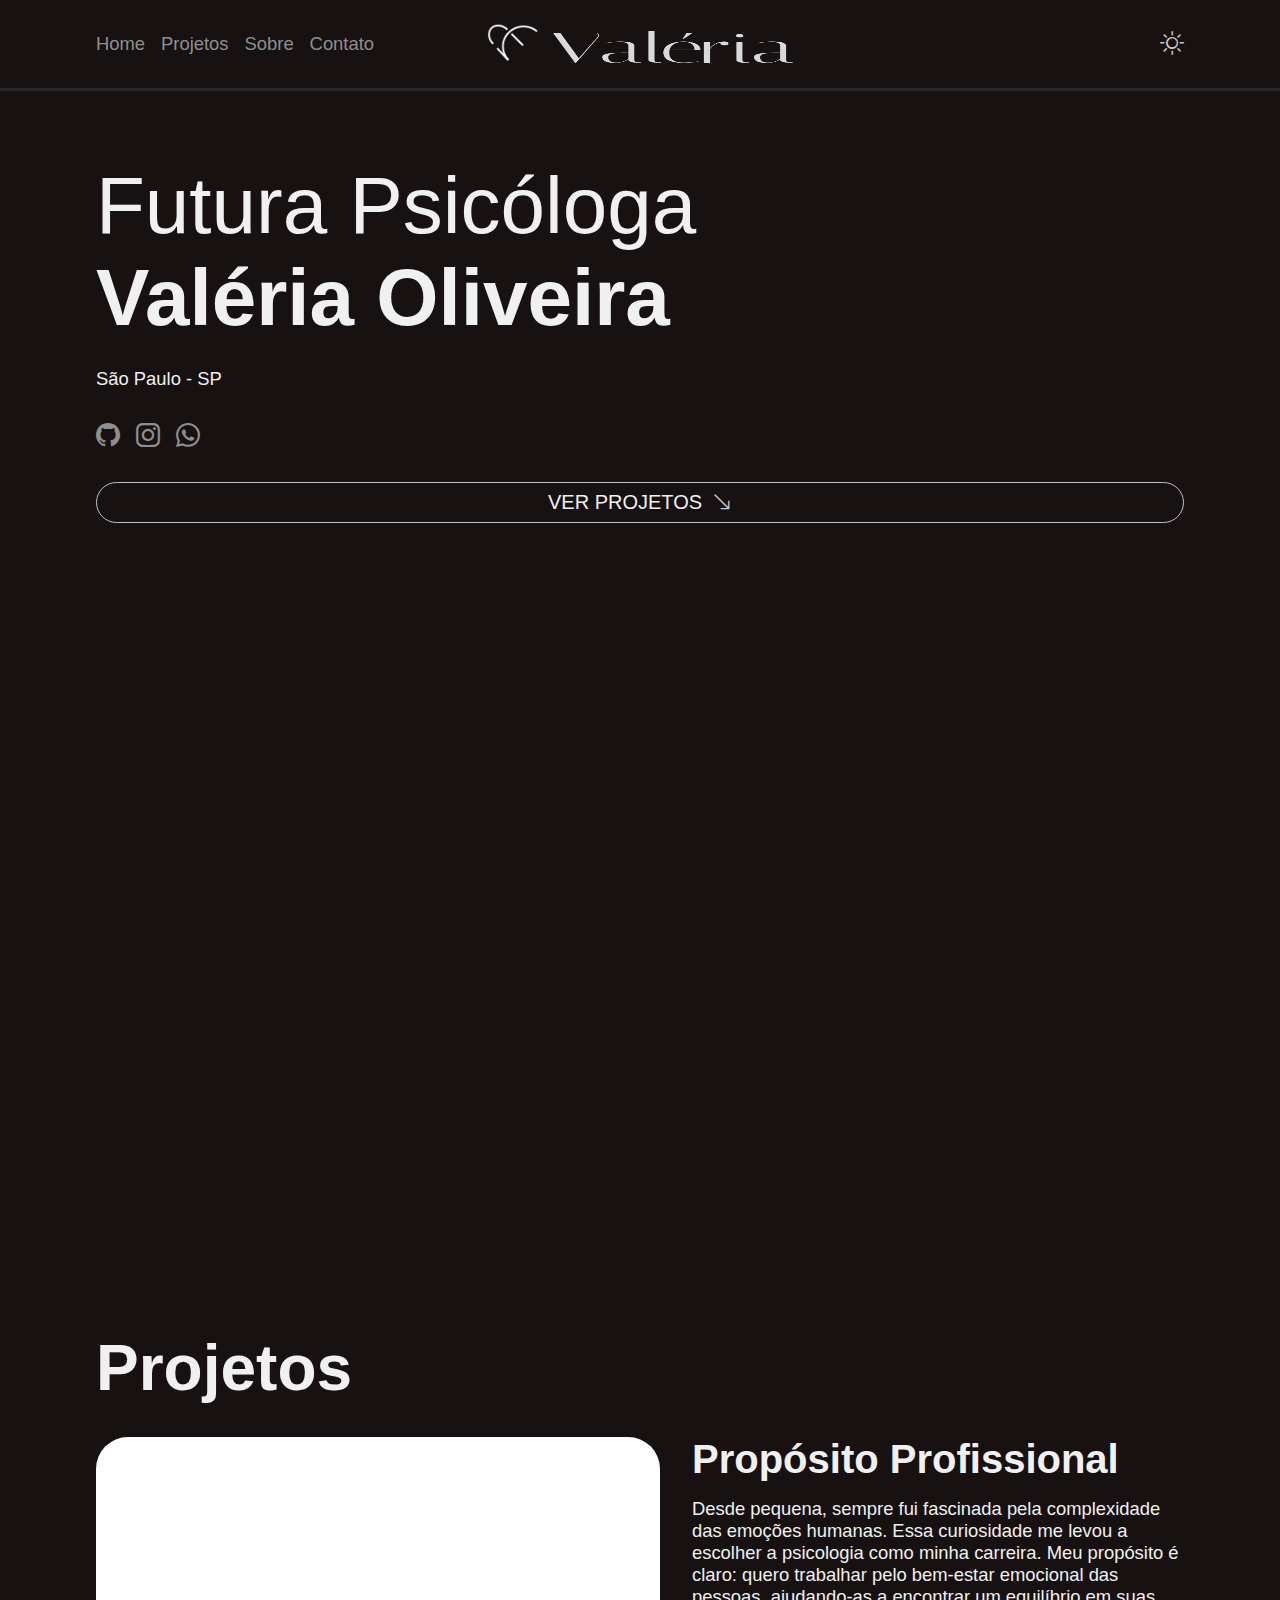
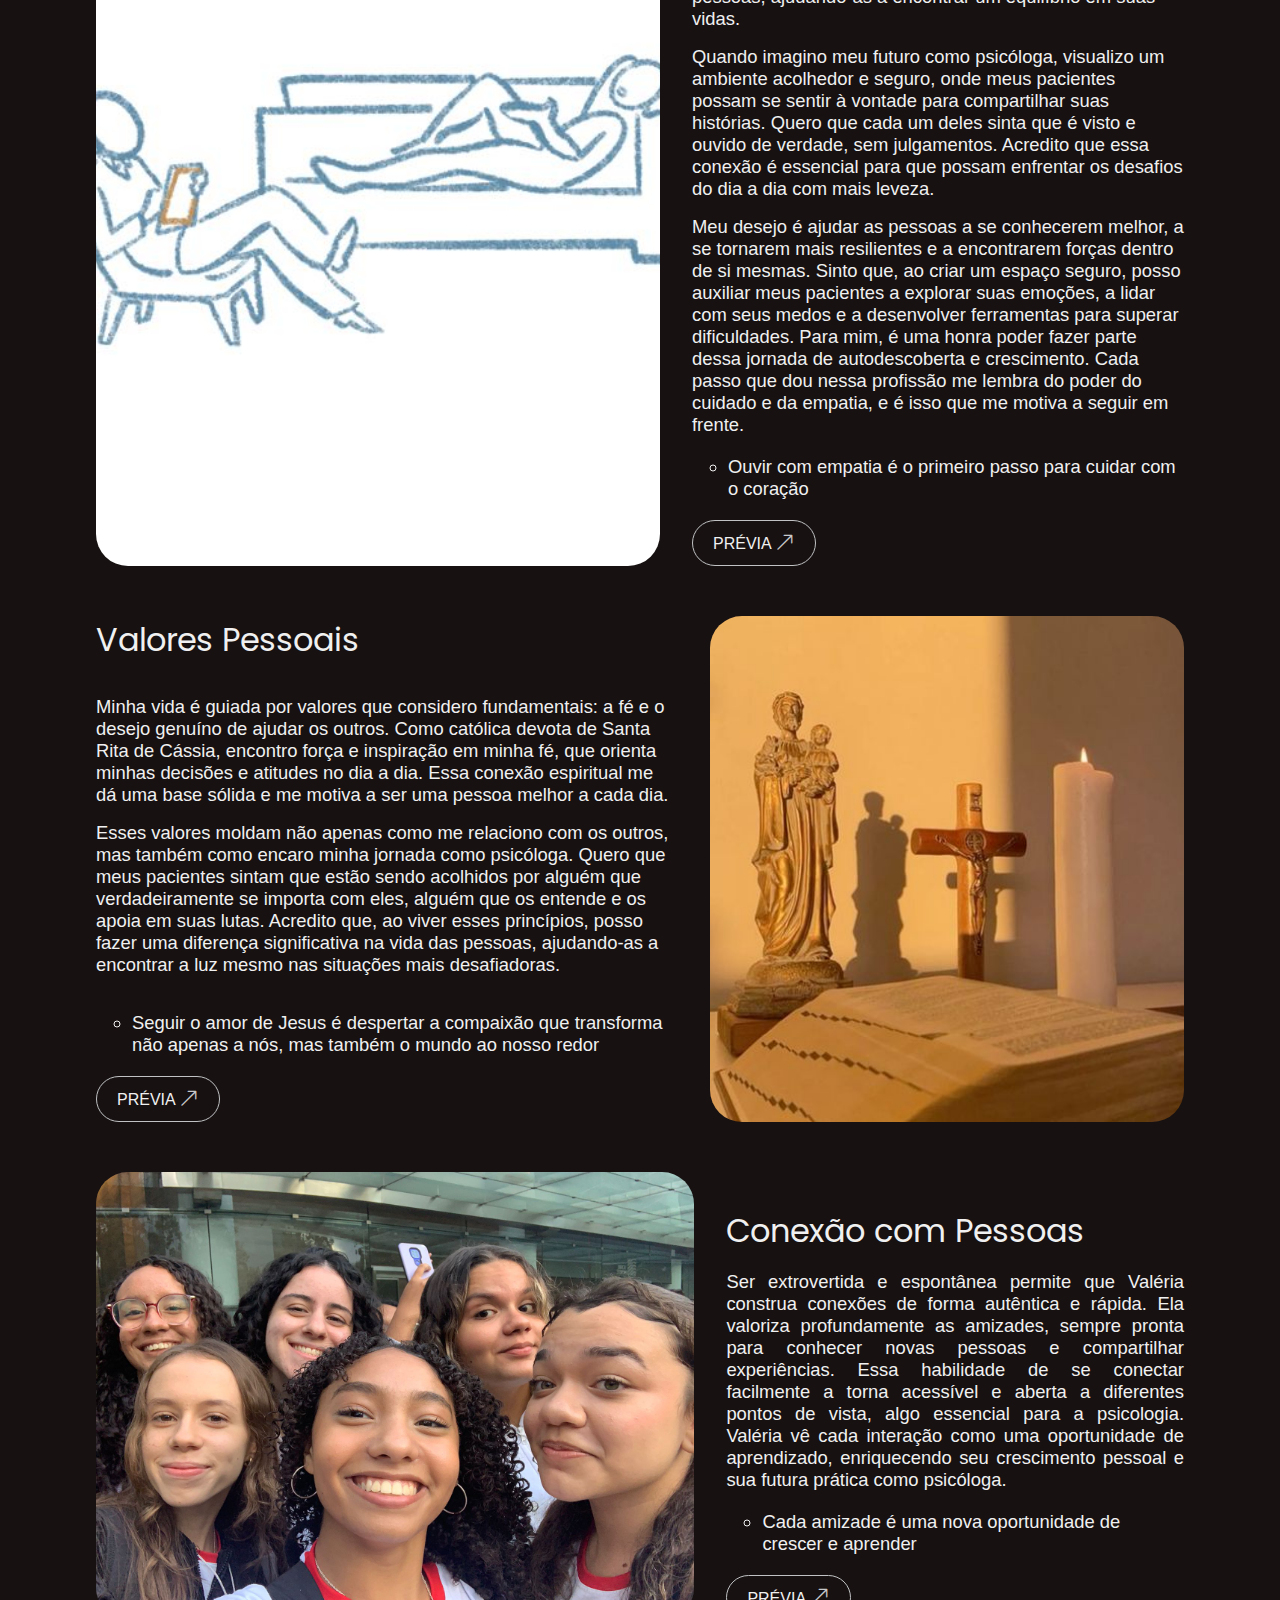
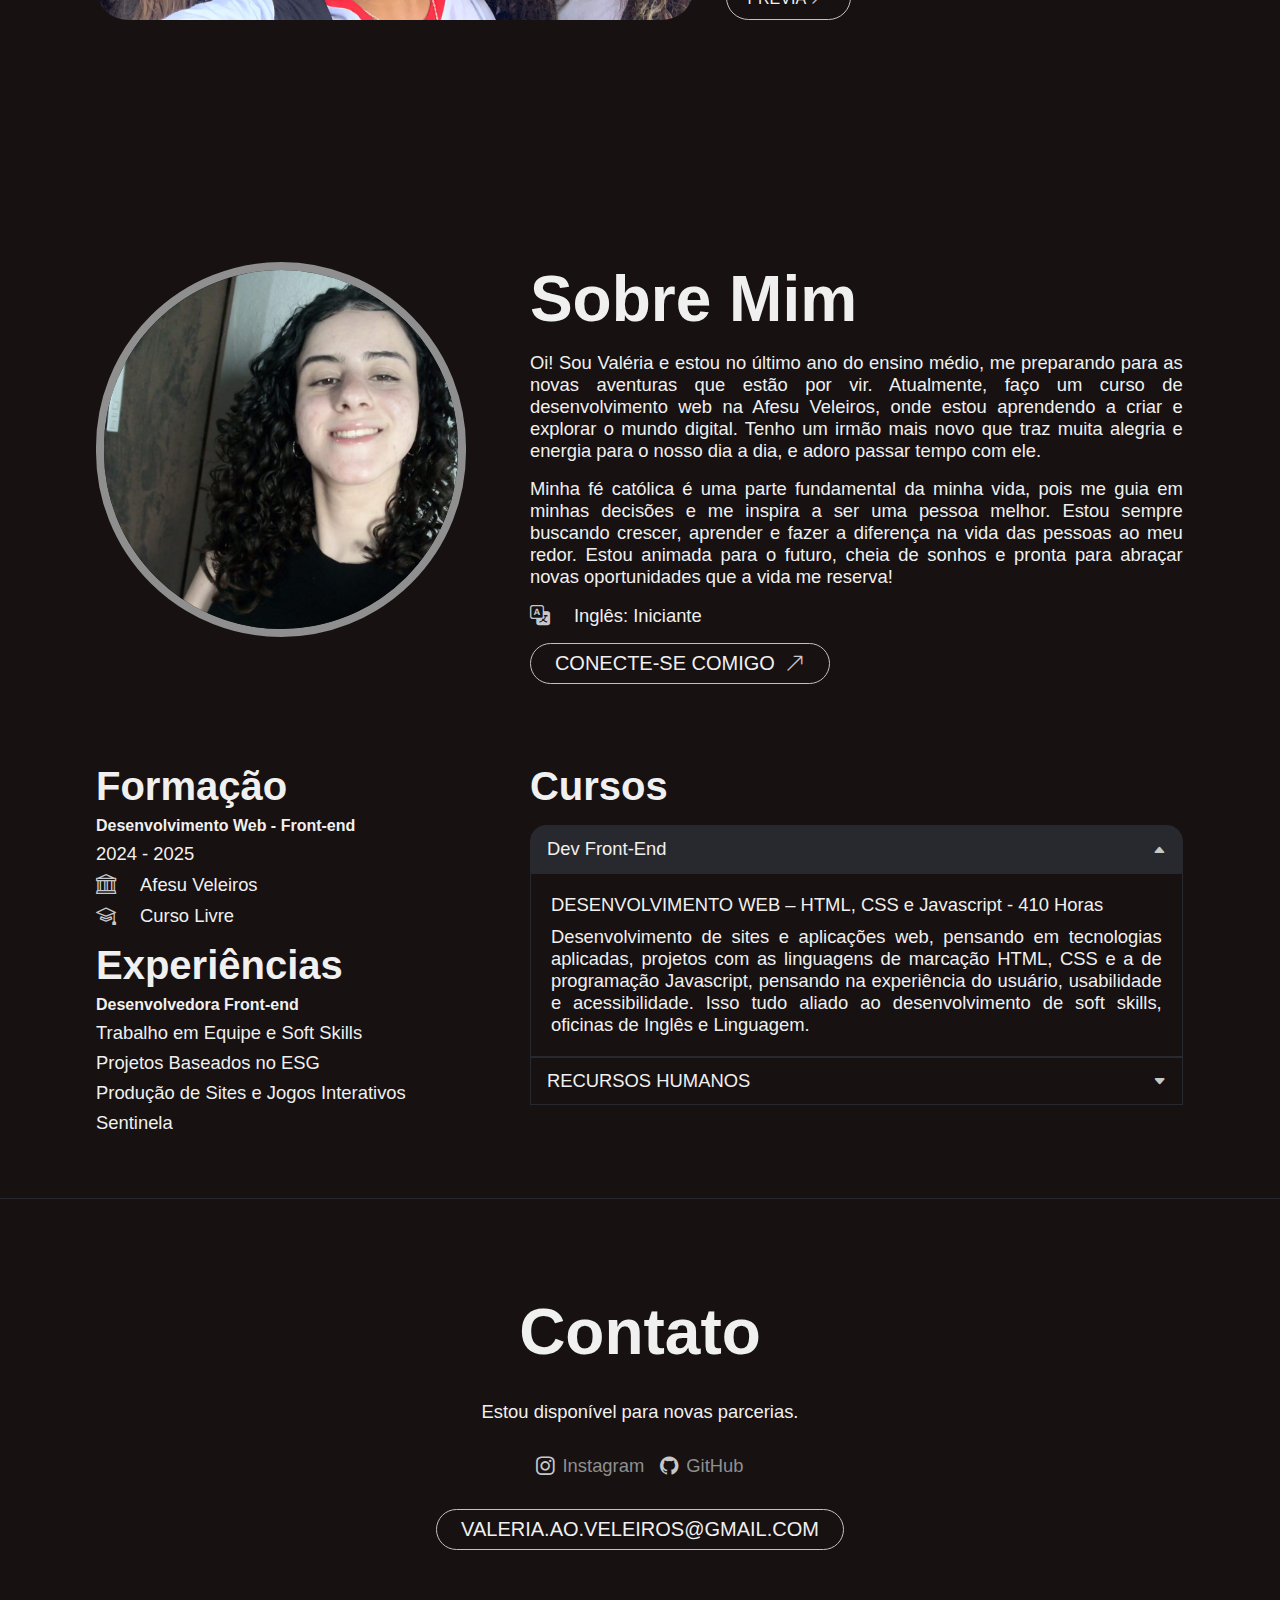
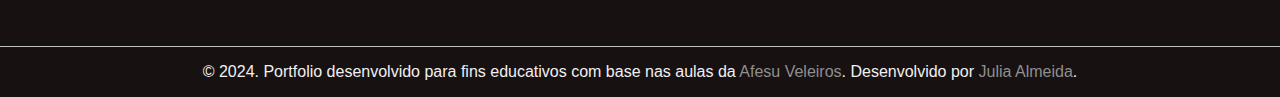
<file: index.html>
<!DOCTYPE html>
<html lang="pt-br" data-theme="dark">
<head>
    <meta charset="UTF-8">
    <meta name="viewport" content="width=device-width, initial-scale=1.0">
    <link rel="stylesheet" href="./css/style.css">
    <link rel="stylesheet" href="https://cdn.jsdelivr.net/npm/bootstrap-icons@1.11.3/font/bootstrap-icons.min.css">

    <title>Perfil da Valéria</title> <!-- title=titulo -->
    <link rel="shortcut icon" href="img/favicon.ico" type="image/x-icon">
</head>
<body>
    <header class="header">
        <nav class="header-nav">
            <ul class="menu menu-principal">
                <li class="menu-item">  
                   <a href="#home" class="menu-link active"> Home </a>  
                </li>
                <li class="menu-item"> 
                   <a href="#projetos" class="menu-link"> Projetos </a> 
                </li>
                <li class="menu-item">
                    <a href="#sobre" class="menu-link"> Sobre </a>
                </li>
                <li class="menu-item">
                    <a href="#contato" class="menu-link"> Contato </a>
                </li>
            </ul>
        </nav>

        <div class="header-logo">
            <a href="#home"> 
                <img src="img/logo.png" alt="" class="logo">
                <img src="img/logo2.png" alt="" class="logo2">
            </a>
        </div>  <!-- Fim Logo -->

        <div class="header-toggle">
            <i id="toggleTheme" class="bi bi-sun"> </i>
        </div>

    </header>  <!-- FIM header -->

    <!-- menu mobile -->
    <nav class="nav-mobile">
        <ul class="menu menu-mobile">

            <li class="menu-item"> 
                <a href="#home" class="menu-link active">  
                    <i class="menu-icon bi bi-house-door"> </i>
                    <span class="menu-text"> home </span>
                </a>  
            </li> <!-- Li menu home -->

            <li class="menu-item"> 
                <a href="#projetos" class="menu-link">
                    <i class="menu-icon bi bi-card-image"> </i>
                    <span class="menu-text"> Projetos </span>
                </a>  
            </li> <!-- Li menu projetos -->

            <li class="menu-item"> 
                <a href="#sobre" class="menu-link"> 
                    <i class="menu-icon bi bi-person"></i>
                    <span class="menu-text"> Sobre </span>
                </a>  
            </li> <!-- Li menu Sobre -->

            <li class="menu-item"> 
                <a href="#contato" class="menu-link"> 
                <i class="menu-icon bi bi-whatsapp"></i>
                    <span class="menu-text"> Contato </span>
                </a>  
            </li> <!-- Li menu Sobre -->
            
        </ul>
    </nav>   <!-- Fim menu mobile -->

    <main id="home">
        <div class="main-content">

            <h1><b>Futura Psicóloga</b> <br>Valéria Oliveira</h1>
            <p>São Paulo - SP</p>

        </div><!-- fim main-content -->

        <!-- Redes Sociais -->
        <ul class="menu menu-social"> 
            <li> 
                <a href="https://github.com/valeriaaparecid" class="menu-link">
                    <i class="menu-icon bi bi-github"> </i>
                </a>
            </li>

            <li> 
                <a href="https://www.instagram.com/valeria._oliver/?igsh=aGkxMWdlODhrNHdq" class="menu-link" target="_blank">
                    <i class="menu-icon bi bi-instagram"> </i>
                </a>
            </li>

            <li>
                <a href="https://wa.me/+5511958451116" class="menu-link" target="_blank">
                    <i class="menu-icon bi bi-whatsapp"> </i>
                </a>
            </li>
        </ul> <!-- FIM Redes Sociais -->

        <!-- Botao projetos -->
            <a href="#projetos">
                <button class="btn btn-primary">
                    <span> Ver Projetos </span>
                    <i class="bi bi-arrow-down-right"> </i>   
                </button>
            </a>

    </div> <!-- Fim main-content -->


    <div class="video">
        <iframe src="https://www.youtube.com/embed/4OCFGLn-jbo" title="meu PRIMEIRO DIA de aula na faculdade de PSICOLOGIA! 🧠🫀✨ nova rotina, universidade e perrengues" frameborder="0" allow="accelerometer; autoplay; clipboard-write; encrypted-media; gyroscope; picture-in-picture; web-share" referrerpolicy="strict-origin-when-cross-origin" allowfullscreen></iframe>
    </div>
    </main>

    <section id="projetos" class="projetos">
        <h2>Projetos</h2>

        <div class="projeto-container">

            <div class="projeto-card"><!-- adiocionar a imagem do card-->
                <img src="img/psicc.jpg" class="card-cover" alt="">

                
                <div class="card-body">

                    
                    <h3> Propósito Profissional </h3>
                    <p>
                        Desde pequena, sempre fui fascinada pela complexidade das emoções humanas. Essa curiosidade me levou a escolher a psicologia como minha carreira. Meu propósito é claro: quero trabalhar pelo bem-estar emocional das pessoas, ajudando-as a encontrar um equilíbrio em suas vidas.</p>

                        <p>Quando imagino meu futuro como psicóloga, visualizo um ambiente acolhedor e seguro, onde meus pacientes possam se sentir à vontade para compartilhar suas histórias. Quero que cada um deles sinta que é visto e ouvido de verdade, sem julgamentos. Acredito que essa conexão é essencial para que possam enfrentar os desafios do dia a dia com mais leveza.</p>

                        <p>Meu desejo é ajudar as pessoas a se conhecerem melhor, a se tornarem mais resilientes e a encontrarem forças dentro de si mesmas. Sinto que, ao criar um espaço seguro, posso auxiliar meus pacientes a explorar suas emoções, a lidar com seus medos e a desenvolver ferramentas para superar dificuldades. Para mim, é uma honra poder fazer parte dessa jornada de autodescoberta e crescimento. Cada passo que dou nessa profissão me lembra do poder do cuidado e da empatia, e é isso que me motiva a seguir em frente.
                    </p>

                    <ul class="card-lista">
                        <li class="card-item"> Ouvir com empatia é o primeiro passo para cuidar com o coração </li>

                        
                    </ul>


                    <div class="card-button">
                        <button class="btn btn-primary">
                            <a href="" target="_blank">
                                <span> Prévia </span>
                                <i class="bi bi-arrow-up-right"> </i>
                            </a>
                        </button>
                    </div>

                </div> <!-- fim Body -->
            </div> <!-- fim proj card 1 -->
        

            <!-- proj card 2 -->
            <div class="projeto-card card-reverse">
                <img src="img/igreja.jpg" class="card-cover" alt="">

                <div class="card-body">

                    <h3 class="card-title"> Valores Pessoais </h3>
                    <p class="card-description">
                        <p>Minha vida é guiada por valores que considero fundamentais: a fé e o desejo genuíno de ajudar os outros. Como católica devota de Santa Rita de Cássia, encontro força e inspiração em minha fé, que orienta minhas decisões e atitudes no dia a dia. Essa conexão espiritual me dá uma base sólida e me motiva a ser uma pessoa melhor a cada dia.</p>

                        <p>Esses valores moldam não apenas como me relaciono com os outros, mas também como encaro minha jornada como psicóloga. Quero que meus pacientes sintam que estão sendo acolhidos por alguém que verdadeiramente se importa com eles, alguém que os entende e os apoia em suas lutas. Acredito que, ao viver esses princípios, posso fazer uma diferença significativa na vida das pessoas, ajudando-as a encontrar a luz mesmo nas situações mais desafiadoras.</p>

                    </p>

                    <ul class="card-lista">
                        <li class="card-item"> Seguir o amor de Jesus é despertar a compaixão que transforma não apenas a nós, mas também o mundo ao nosso redor </li>
                    </ul>

                    <div class="card-button">
                        <button class="btn btn-primary">
                            <a href="https://youtu.be/Mtc1OnGR9DI" target="_blank">
                                <span> Prévia </span>
                                <i class="bi bi-arrow-up-right"> </i>
                            </a>
                        </button>
                    </div>

                </div> <!-- fim Body -->

            </div> <!-- Fim proj card 2 -->

            <!-- proj card 3 -->
            <div class="projeto-card">
                <img src="img/people.jpg" class="card-cover" alt="">

                <div class="card-body">

                    <h3 class="card-title"> Conexão com Pessoas </h3>
                    <p class="card-description">
                        Ser extrovertida e espontânea permite que Valéria construa conexões de forma autêntica e rápida. Ela valoriza profundamente as amizades, sempre pronta para conhecer novas pessoas e compartilhar experiências. Essa habilidade de se conectar facilmente a torna acessível e aberta a diferentes pontos de vista, algo essencial para a psicologia. Valéria vê cada interação como uma oportunidade de aprendizado, enriquecendo seu crescimento pessoal e sua futura prática como psicóloga.
                    </p>

                    <ul class="card-lista">
                        <li class="card-item"> Cada amizade é uma nova oportunidade de crescer e aprender </li> 
                    </ul>

                    <div class="card-button">
                        <button class="btn btn-primary">
                            <a href="https://youtu.be/Mtc1OnGR9DI" target="_blank">
                                <span> Prévia </span>
                                <i class="bi bi-arrow-up-right"> </i>
                            </a>
                        </button>
                    </div>

                </div> <!-- fim Body -->

            </div> <!-- Fim proj card 3 -->
           

        </div> <!-- fim proj container -->
    </section> <!-- fim seção projetos -->

    <section id="sobre" class="sobre">

        <div class="sobre-content1">

            <img src="img/picperfil.jfif" alt="" class="sobre-perfil">

            <!-- descrição -->
            <div class="sobre-descricao"> 

                <h2> Sobre Mim </h2>

                <p> Oi! Sou Valéria e estou no último ano do ensino médio, me preparando para as novas aventuras que estão por vir. Atualmente, faço um curso de desenvolvimento web na Afesu Veleiros, onde estou aprendendo a criar e explorar o mundo digital. Tenho um irmão mais novo que traz muita alegria e energia para o nosso dia a dia, e adoro passar tempo com ele.</p>

                <p> Minha fé católica é uma parte fundamental da minha vida, pois me guia em minhas decisões e me inspira a ser uma pessoa melhor. Estou sempre buscando crescer, aprender e fazer a diferença na vida das pessoas ao meu redor. Estou animada para o futuro, cheia de sonhos e pronta para abraçar novas oportunidades que a vida me reserva!</p>


                
                

                <div class="sobre-icones">
                    <i class="bi bi-translate"> </i>
                    <span> Inglês: Iniciante </span>
                </div>

                <div class="descricao-button">
                    <a href="https://www.youtube.com/@aspaszin" target="_blank">
                     
                      <button class="btn btn-primary">
                        <span> Conecte-se Comigo</span>
                        <i class="bi bi-arrow-up-right"> </i>
                      </button>
                    </a>
                </div> 
            </div> <!-- Fim descrição -->
        </div> <!-- fim content - 1 -->

        <div class="sobre-content2">

            <div class="col1">

                <div class="row1">
                    
                    <h3> Formação </h3>

                    <h4> Desenvolvimento Web - Front-end </h4>
                    <span> 2024 - 2025 </span>

                    <div class="sobre-icones">
                        <i class="bi bi-bank"> </i>
                        <span>Afesu Veleiros</span>
                    </div>

                    <div class="sobre-icones">
                        <i class="bi bi-mortarboard"> </i>
                        <span> Curso Livre </span>
                    </div>


                </div> <!-- fim row 1 -->

                <div class="row2">

                    <h3> Experiências </h3>

                    <!-- h4 = cargo -->
                    <h4> Desenvolvedora Front-end </h4>
                    <span> Trabalho em Equipe e Soft Skills </span>
                    <span> Projetos Baseados no ESG </span>
                    <span> Produção de Sites e Jogos Interativos </span>

                    <ul class="sobre-lista">
                        <li class="sobre-item"> Sentinela </li>
                    </ul>
                </div> <!-- fim row 2 -->
            </div> <!-- Fim coluna - 1 -->

            <!-- Coluna 2  -->
            <div class="col2">

                <h3> Cursos </h3>

                <div class="accordion">

                    <!-- Curso 1 -->
                    <div class="accordion-item active">

                        <button class="accordion-header start">
                            <span> Dev Front-End </span>
                            <i class="bi bi-caret-down-fill"> </i>
                        </button>

                        <div class="accordion-body">
                            <p> DESENVOLVIMENTO WEB – HTML, CSS e Javascript - 410 Horas </p>
                            <p> Desenvolvimento de sites e aplicações web, pensando em tecnologias aplicadas, projetos com as linguagens de marcação HTML, CSS e a de programação Javascript, pensando na experiência do usuário, usabilidade e acessibilidade. Isso tudo aliado ao desenvolvimento de soft skills, oficinas de Inglês e Linguagem. </p>
                        </div>

                    </div> <!-- Fim item 1 ou Curso 1 -->

                    <!-- Curso 2 -->
                    <div class="accordion-item">

                        <button class="accordion-header">
                            <span> RECURSOS HUMANOS </span>
                            <i class="bi bi-caret-down-fill"> </i>
                        </button>

                        <div class="accordion-body">
                            <p> NOVOTEC WEB - 2022</p>
                            <p> O curso de Recursos Humanos do Novatec Web é uma excelente oportunidade para quem deseja se aprofundar nas práticas e estratégias de gestão de pessoas. Com uma abordagem prática e atualizada, o curso abrange temas essenciais como recrutamento e seleção, desenvolvimento de talentos, gestão de desempenho e legislação trabalhista. </p>
                        </div>

                    </div> <!-- Fim item 2 ou Curso 2 -->



                </div> <!-- Fim Accordion  -->

            </div>
            <!-- Fim Coluna 2  -->

        </div>  <!-- fim content - 2 -->
    </section> <!-- Fim seção Sobre -->

    <section id="contato" class="contato">

        <h2> Contato </h2>

        <p>
            Estou disponível para novas parcerias.
        </p>

        <ul class="menu menu-social">

            <li> <!-- primeiro icone --> 
                <a href="https://www.instagram.com/valeria._oliver/?igsh=aGkxMWdlODhrNHdq" class="menu-link" target="_blank">
                    <i class="bi bi-instagram"> </i>
                    <span> Instagram </span>
                </a>
            </li> <!-- primeiro icone -->

            <li> <!-- primeiro icone --> 
                <a href="https://github.com/valeriaaparecid" class="menu-link" target="_blank">
                    <i class="bi bi-github"> </i>
                    <span> GitHub </span>
                </a>
            </li> <!-- primeiro icone -->


        </ul> <!-- lista de redes sociais -->

        <!-- botao do Email -->
        <a href="mailto:valeria.ao.veleiros@gmail.com"> <!-- MAIL TO -->
            <button class="btn btn-primary">
                <span class="email"> valeria.ao.veleiros@gmail.com </span>
            </button>
        </a>
    </section>
    <!-- Fim seção Contato -->

    <footer>
        <p>
            &copy; 2024. Portfolio desenvolvido para fins educativos com base nas aulas da <a href="http://www.veleiros.org.br/" target="_blank"> Afesu Veleiros</a>.
            Desenvolvido por <a href="https://github.com/julia-almeida18" target="_blank"> Julia Almeida</a>.
        </p>
    </footer>
      
    <script src="js/script.js"> </script>
    
</body>
</html>
</file>
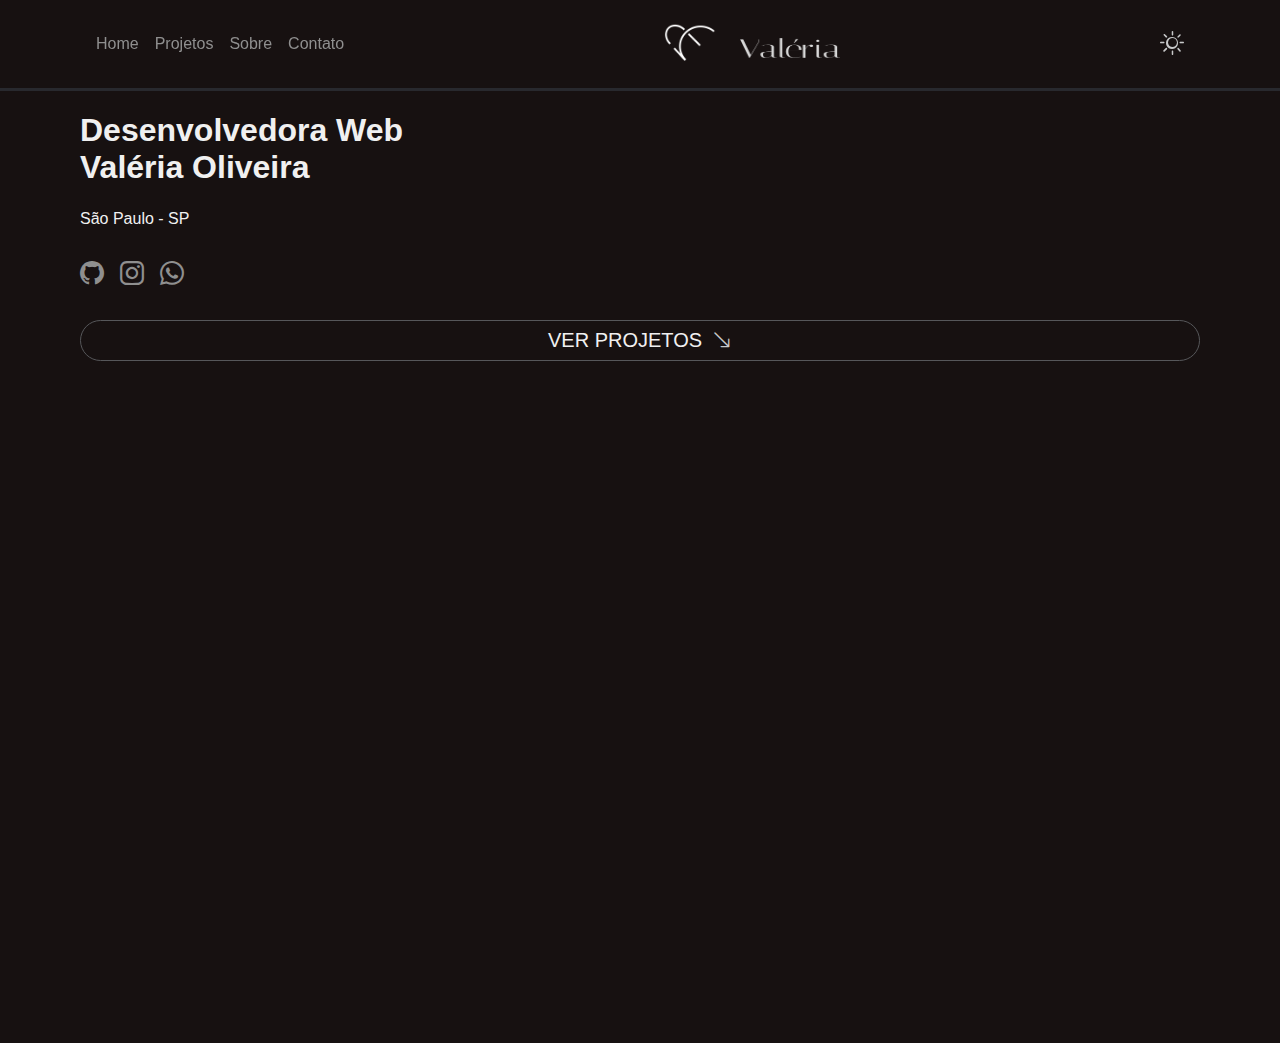
<file: Perfil Valéria/index.html>
<!DOCTYPE html>
<html lang="pt-br" data-theme="dark">
<head>
    <meta charset="UTF-8">
    <meta name="viewport" content="width=device-width, initial-scale=1.0">
    <link rel="stylesheet" href="./css/style.css">
    <link rel="stylesheet" href="https://cdn.jsdelivr.net/npm/bootstrap-icons@1.11.3/font/bootstrap-icons.min.css">

    <title>Perfil da Valéria</title> <!-- title=titulo -->
</head>
<body>
    <header class="header">
        <nav class="header-nav">
            <ul class="menu menu-principal">
                <li class="menu-item">  
                   <a href="#home" class="menu-link active"> Home </a>  
                </li>
                <li class="menu-item"> 
                   <a href="#projetos" class="menu-link"> Projetos </a> 
                </li>
                <li class="menu-item">
                    <a href="#sobre" class="menu-link"> Sobre </a>
                </li>
                <li class="menu-item">
                    <a href="#contato" class="menu-link"> Contato </a>
                </li>
            </ul>
        </nav>

        <div class="header-logo">
            <a href="#home"> 
                <img src="img/logo.png" alt="" class="logo">
                <img src="img/logo2.png" alt="" class="logo2">
            </a>
        </div>  <!-- Fim Logo -->

        <div class="header-toggle">
            <i id="toggleTheme" class="bi bi-sun"> </i>
        </div>

    </header>  <!-- FIM header -->

    <!-- menu mobile -->
    <nav class="nav-mobile">
        <ul class="menu menu-mobile">

            <li class="menu-item"> 
                <a href="#home" class="menu-link active">  
                    <i class="menu-icon bi bi-house-door"> </i>
                    <span class="menu-text"> home </span>
                </a>  
            </li> <!-- Li menu home -->

            <li class="menu-item"> 
                <a href="#projetos" class="menu-link">
                    <i class="menu-icon bi bi-card-image"> </i>
                    <span class="menu-text"> Projetos </span>
                </a>  
            </li> <!-- Li menu projetos -->

            <li class="menu-item"> 
                <a href="#sobre" class="menu-link"> 
                    <i class="menu-icon bi bi-person"></i>
                    <span class="menu-text"> Sobre </span>
                </a>  
            </li> <!-- Li menu Sobre -->

            <li class="menu-item"> 
                <a href="#contato" class="menu-link"> 
                <i class="menu-icon bi bi-whatsapp"></i>
                    <span class="menu-text"> Contato </span>
                </a>  
            </li> <!-- Li menu Sobre -->
            
        </ul>
    </nav>   <!-- Fim menu mobile -->

    <main id="home">
        <div class="main-content">

            <h1><b>Desenvolvedora Web</b> <br>Valéria Oliveira</h1>
            <p>São Paulo - SP</p>

        </div><!-- fim main-content -->

        <!-- Redes Sociais -->
        <ul class="menu menu-social"> 
            <li> 
                <a href="https://github.com/valeriaaparecid" class="menu-link">
                    <i class="menu-icon bi bi-github"> </i>
                </a>
            </li>

            <li> 
                <a href="https://www.instagram.com/valeria._oliver/?igsh=aGkxMWdlODhrNHdq" class="menu-link" target="_blank">
                    <i class="menu-icon bi bi-instagram"> </i>
                </a>
            </li>

            <li>
                <a href="https://wa.me/+5511958451116" class="menu-link" target="_blank">
                    <i class="menu-icon bi bi-whatsapp"> </i>
                </a>
            </li>
        </ul> <!-- FIM Redes Sociais -->

        <!-- Botao projetos -->
            <a href="#projetos">
                <button class="btn btn-primary">
                    <span> Ver Projetos </span>
                    <i class="bi bi-arrow-down-right"> </i>   
                </button>
            </a>

    </div> <!-- Fim main-content -->

    <div class="video">
        <iframe width="949" height="534" src="https://www.youtube.com/embed/Iy57YYgA97c" title="SPA DAY *completo* | unhas, penteado, finalização, skin care, corpo 💗💆🏻‍♀️" frameborder="0" allow="accelerometer; autoplay; clipboard-write; encrypted-media; gyroscope; picture-in-picture; web-share" referrerpolicy="strict-origin-when-cross-origin" allowfullscreen></iframe>

    </div>
        
    </main>

    <script src="js/script.js"></script>
</body>
</html>
</file>
<file: css/style.css>
/*  Google Fonts */  /* Atalho para Comentar Shift + ALT + A  */

@import url('https://fonts.googleapis.com/css2?family=Playwrite+IT+Moderna:wght@100..400&family=Poppins:ital,wght@0,100;0,200;0,300;0,400;0,500;0,600;0,700;0,800;0,900;1,100;1,200;1,300;1,400;1,500;1,600;1,700;1,800;1,900&family=Rubik:ital,wght@0,300..900;1,300..900&display=swap');

/* Variaveis das Cores */
/* TEMA DARK */
:root, :root[data-theme='dark'] {
    --primary-color: #f0f0f0;  /*cor principal Textos*/
    --primary-bg-color: #171111;  /*cor principal Fundo*/ 
    /* bg = background == cor do Fundo */
    --secondary-bg-color: #28292E;  
    --primary-border-color: #28292E;
    --secondary-border-color: #c1c2c4;
    --title-color: #F0F0F0;
    
    --link-color: #8f8f8f;
    --link-hover: #F0F0F0;

    --icon-color: #C7C8C9;
}
/* TEMA LIGHT */
:root[data-theme='light'] {
    --primary-color: #0d0c09; /* cor principal textos */

    --primary-bg-color: #f0f2f5;
    --secondary-bg-color: #C7C8C9;

    --primary-border-color: #C7C8C9;
	--secondary-border-color: #9A9A9C;

	--title-color: #0B0B0F;
	--link-hover: #a3a2a2;
	--link-color: #0B0B0F;
	--icon-color: #56575A;
}

/* Reset CSS */
* {
    margin: 0; /*margem */
    padding: 0; /* preenchimento */
    box-sizing: border-box;
    vertical-align: baseline;
    list-style: none;
    scrollbar-width: thin;
    scrollbar-color: var(--secondary-bg-color) transparent;
}

body {
    background: var(--primary-bg-color); /*cor fundo*/
    color: var(--primary-color);  /*cor geral dos textos*/
    font-family: 'Playwrite', Tahoma, Geneva, Verdana, sans-serif;
}

a {
    text-decoration: none;
    color: var(--link-color);
}

a:hover {
    color: var(--link-hover);
}

i {
   color: var(--icon-color); 
}
b{
    font-weight: 400;
}
.header {
    display: flex;
    flex-flow: row wrap;
    /* Coloca o conteúdo em linha e permite a quebra de linha. */
    justify-content: space-between;
    /* Os itens dentro do container flexível serão distribuídos de maneira uniforme ao longo do eixo principal, com espaços iguais entre eles.  */
    align-items: center;
    width: 100%;
    padding: 0.5rem 1rem;
    z-index: 2;/*sobreposição*/
    background: var(--primary-bg-color);
}
   
.header-logo .logo{
    width: 3.25rem;
    height: 3.25rem;
}

.header-logo .logo2 {
    width: 15rem;
    height: 2rem;
    margin-left: 10px;
    position: relative;
    bottom: 5px;
}

html[data-theme='light'] .logo {
    filter: invert(1);
} 

html[data-theme='light'] .logo2 {
    filter: invert(1);
} 

#toggleTheme {
    font-size: 1.5rem; 
    color: var(--icon-color);
    cursor: pointer;
    transition: ease-in-out .4s;
    float: right;
    position: relative;
}

.menu {
    display: flex;
    /* Torna o Elemento um Flex container automaticamente transformando todos os filhos diretos em Flex Itens  */
    align-items: center;
    background: var(--primary-bg-color);
    gap: 1rem;
} 

.menu-link {
    display: flex;
    align-items: center;
    gap: .5rem;
}

.menu-mobile {   /* UL */
    width: 100%;
    position: fixed;
    bottom: 0;
    justify-content: space-between;
    border-top: 1px solid var(--primary-border-color);
}

.menu-mobile .menu-link {
    flex-direction: column;
    justify-content: center;
    padding: .5rem 1rem;
}

.menu-link.active .menu-icon,
.menu-link.active .menu-text,
.menu-link:hover .menu-icon,
.menu-link:hover .menu-text {
    color: var(--link-hover);
}

.menu-icon, .menu-text {
    color: var(--link-color);
    font-weight: 600;
}

.menu-icon {
    font-size: 1.5rem;
}

.menu-text {
    font-size: .75rem;
    text-transform: uppercase;
}

.header-nav {
    display: none;
}

.menu-principal {
    gap: 1rem;
}

.menu-social {
   gap: 1rem; 
}

.btn {
    display: flex;
    justify-content: center;
    align-items: center;
    gap: 0.62rem;
    width: 100%;
    background: transparent;
    border-radius: 3rem;
    color: var(--primary-color);
    border: none;
    cursor: pointer;
    padding: 0.5rem 1.5rem;
    transition: ease-in-out .3s;
}

.btn-primary {
    border: 1px solid var(--secondary-border-color);
}

.btn:hover {
    transform: scale(1.07);
    transition: ease-in-out 0.5s;
}

.btn span,
.btn i {
    font-size: 1.25rem;
    text-transform: uppercase;
}
.btn-primary span {
    color: var(--primary-color);
}
#home {
    display: flex;
    flex-direction: column;
    gap: 2rem;
}
.main-content {
    display: flex;
    flex-direction: column;
    gap: 1.5rem;
}

.video iframe{
    width: 100%;
    aspect-ratio: 16/9;
}

#home, .projetos, .sobre, .contato {
    padding: 5rem 5rem;
}

.projetos {
    display: flex;
    flex-direction: column;
    gap: 2rem;
}
.projetos-container {
    display: flex;
    flex-direction: column;
    gap: 4rem;
}

.projeto-card {
    display: flex;
    flex-direction: column;
    gap: 2rem;
}

.card-cover {
    width: 100%;
    border-radius: 2rem;
    object-fit: cover;
    object-position: center;
}

.card-body {
    display: flex;
    flex-direction: column;
    justify-content: flex-end;
    align-items: flex-start;
    gap: 1rem;
}

.card-title {
    font-size: 2rem;
    color: var(--title-color);
    font-weight: 400;
    font-family: 'Poppins';
}

.card-description {
    color: var(--primary-color);
    /* font-size: ; */
    text-align: justify;
}

.card-lista {
    margin-left: 2rem;
}

.card-item {
    list-style: circle;
    margin: 0.25rem;
}

.card-button, .card-description {
    display: flex;
    flex-flow: row wrap;
    justify-content: center;
}

.card-button .btn {
    padding: .65rem 1.25rem;
}

.card-button .btn span {
    font-size: 1rem;
}

/* === Sobre === */
.sobre {
    display: flex;
    flex-direction: column;
    gap: 2rem;
}

.sobre-content1, .sobre-content2 {
    display: flex;
    flex-direction: column;
    align-items: flex-start;
    justify-content: flex-start;
}

.sobre-perfil {   /* imagem */
    width: 100%;
    border-radius: 50rem;
    border: 8px solid var(--link-color); /* cor da borda */
}

.sobre-descricao {
    display: flex;
    flex-direction: column;
    justify-content: flex-start;
    text-align: justify;
    gap: 1rem;
}

.sobre-icones {
    display: flex;
    align-items: center;
    gap: 1.5rem;
}

.sobre-icones i {
    font-size: 1.25rem;
}

.sobre-content2 .col1,
.sobre-content2 .col2 {
    display: flex;
    flex-direction: column;
    text-align: justify;
    gap: 1rem;
}

.sobre-content2 .col1 .row1,
.sobre-content2 .col1 .row2 {
    display: flex;
    flex-direction: column;
    gap: .5rem;
}
.accordion-header {
    width: 100%;
    display: flex;
    padding: 0.75rem 1rem;
    justify-content: space-between;
    align-items: center;
    border: 1px solid var(--primary-border-color);
    background: transparent;
    text-align: left;
    cursor: pointer;
    transition: ease-in-out .3s;
    border-radius: 0;
}
.accordion-header span {
    color: var(--title-color);
}

.accordion-header.start {
    border-radius: 1rem 1rem 0rem 0rem;
}
  
.accordion-header.end,
.accordion-item.active .accordion-body.end {
    border-radius: 0rem 0rem 1rem 1rem;
}
  
.accordion-item.active .accordion-header.end{
    border-radius: 0;
}

.accordion-body {
    display: none;
    padding: 1.25rem;
    flex-direction: column;
    align-items: flex-start;
    gap: .625rem;
    border: 1px solid var(--primary-border-color);
}
.accordion-item.active .accordion-header {
    background: var(--secondary-bg-color);
}
.accordion-item.active .accordion-body {
    display: flex;
}
.accordion-item.active .bi-caret-down-fill {
    transform: rotate(180deg);
}

/* Contato */
.contato {
    display: flex;
    flex-direction: column;
    justify-content: center;
    align-items: center;
    gap: 2rem;
    border-top: 1px solid var(--primary-border-color);
    border-bottom: 1px solid var(--secondary-border-color);
}
.contato p {
    text-align: center;
}

.contato .btn {
    width: auto;
}

.contato .email {
    text-transform: uppercase;
}

/* Roda Pé = Footer */
footer {
    margin-bottom: 5rem;
}
footer p {
    font-size: 1rem;
    text-align: center;
    padding: 1rem;
}

/* =====  --------------------- ======= */

/* CSS Responsivo */
@media (min-width: 768px)  {
    .header {
        position: fixed;
        border-bottom: 3px solid var(--primary-border-color);
        padding: 1rem 6rem;
    }
    .nav-mobile {
        display: none;
    }
    .header-nav {
        display: flex;
    }
    .header-nav, 
    .header-toggle {
        min-width: 30%;
    }
    h1 {
        font-size: 5rem;
    }
    h2 {
        font-size: 3rem;
    }
    #home, .projetos, .sobre, .contato {
        padding: 8rem 6rem 4rem 6rem;
    }
    .main-content {
        display: flex;
        flex-direction: column;
        align-items: flex-start;
    }
    .contato {
        padding: 6rem;
    }
    .contato p {
        width: 80%;
    }
    footer {
        margin: 0;
    }
}  


/* -------- fim resolução 768 */

@media (min-width: 992px) {
    .projeto-card {
        flex-direction: row;
        margin-bottom: 50px;
    }
    .card-reverse {
        flex-direction: row-reverse;
        justify-content: space-between;
    }
    .card-cover {
        width: 55%;
    }
    .sobre {
        gap: 5rem;
    }
    .sobre-content1, 
    .sobre-content2 {
        display: grid;
        grid-template-columns: 34% 60%;
        justify-content: flex-start;
        align-items: flex-start;
        gap: 4rem;
    }
    .sobre-descricao h2 {
        text-align: left;
    }
    .descricao-button {
        justify-content: flex-start;
    }
}

@media (min-width: 1200px) {
    h2 {
        font-size: 4rem;
    }
    h3 {
        font-size: 2.5rem;
    }
    #home {
        padding: 10rem 6rem 2rem;
    }
    .main-content .btn {
        width: auto;
    }
    p, span, li {
        font-size: 1.15rem;
    }
    .card-button .btn,
    .descricao-button .btn {
        width: auto;
    }
}

@media (min-width: 1400px) {
    h1 {
        font-size: 6.25rem;
    }
    h2 {
        font-size: 4.5rem;
    }
    h3 {
        font-size: 3.25rem;
    }
    .header {
        padding: 12rem 15rem 2rem;
    }
    .projetos, .sobre {
        padding: 10rem 15rem 4rem;
    }
}
</file>
<file: Perfil Valéria/css/style.css>
/*  Google Fonts */  /* Atalho para Comentar Shift + ALT + A  */

@import url('https://fonts.googleapis.com/css2?family=Cormorant+Garamond:ital,wght@0,300;0,400;0,500;0,600;0,700;1,300;1,400;1,500;1,600;1,700&family=EB+Garamond:ital,wght@0,400..800;1,400..800&family=Playfair+Display:ital,wght@0,400..900;1,400..900&display=swap');

/* Variaveis das Cores */
/* TEMA DARK */
:root, :root[data-theme='dark'] {
    --primary-color: #f0f0f0;  /*cor principal Textos*/
    --primary-bg-color: #171111;  /*cor principal Fundo*/ 
    /* bg = background == cor do Fundo */
    --secondary-bg-color: #28292E;  
    --primary-border-color: #28292E;
    --secondary-border-color: #56575A;
    --title-color: #F0F0F0;
    
    --link-color: #8f8f8f;
    --link-hover: #F0F0F0;

    --icon-color: #C7C8C9;
}
/* TEMA LIGHT */
:root[data-theme='light'] {
    --primary-color: #0d0c09; /* cor principal textos */

    --primary-bg-color: #f0f2f5;
    --secondary-bg-color: #C7C8C9;

    --primary-border-color: #C7C8C9;
	--secondary-border-color: #9A9A9C;

	--title-color: #0B0B0F;
	--link-hover: #a3a2a2;
	--link-color: #0B0B0F;
	--icon-color: #56575A;
}

/* Reset CSS */
* {
    margin: 0; /*margem */
    padding: 0px; /* preenchimento */
    box-sizing: border-box;
    vertical-align: baseline;
    list-style: none;
    scrollbar-width: thin;
    scrollbar-color: var(--secondary-bg-color) transparent;
}

body {
    background: var(--primary-bg-color); /*cor fundo*/
    color: var(--primary-color);  /*cor geral dos textos*/
    font-family: 'Playwrite', Tahoma, Geneva, Verdana, sans-serif;
}

a {
    text-decoration: none;
    color: var(--link-color);
}

a:hover {
    color: var(--link-hover);
}

i {
   color: var(--icon-color); 
}

.header {
    display: flex;
    flex-flow: row wrap;
    /* Coloca o conteúdo em linha e permite a quebra de linha. */
    justify-content: space-between;
    /* Os itens dentro do container flexível serão distribuídos de maneira uniforme ao longo do eixo principal, com espaços iguais entre eles.  */
    align-items: center;
    width: 100%;
    padding: 0.5rem 1rem;
    z-index: 2;/*sobreposição*/
}
   
.header-logo .logo{
    width: 3.25rem;
    height: 3.25rem;
}

.header-logo .logo2 {
    width: 6.25rem;
    height: 1.25rem;
    margin-left: 20px;
    position: relative;
    bottom: 10px;
}

html[data-theme='light'] .logo {
    filter: invert(1);
} 

#toggleTheme {
    font-size: 1.5rem; 
    color: var(--icon-color);
    cursor: pointer;
    transition: ease-in-out .4s;
}

.menu {
    display: flex;
    /* Torna o Elemento um Flex container automaticamente transformando todos os filhos diretos em Flex Itens  */
    align-items: center;
    background: var(--primary-bg-color);
    gap: 1rem;
} 

.menu-link {
    display: flex;
    align-items: center;
    gap: .5rem;
}

.menu-mobile {   /* UL */
    width: 100%;
    position: fixed;
    bottom: 0;
    justify-content: space-between;
    border-top: 1px solid var(--primary-border-color);
}

.menu-mobile .menu-link {
    flex-direction: column;
    justify-content: center;
    padding: .5rem 1rem;
}

.menu-link.active .menu-icon,
.menu-link.active .menu-text,
.menu-link:hover .menu-icon,
.menu-link:hover .menu-text {
    color: var(--link-hover);
}

.menu-icon, .menu-text {
    color: var(--link-color);
    font-weight: 600;
}

.menu-icon {
    font-size: 1.5rem;
}

.menu-text {
    font-size: .75rem;
    text-transform: uppercase;
}

.header-nav {
    display: none;
}

.menu-principal {
    gap: 1rem;
}

.btn {
    display: flex;
    justify-content: center;
    align-items: center;
    gap: 0.62rem;
    width: 100%;
    background: transparent;
    border-radius: 3rem;
    color: var(--primary-color);
    border: none;
    cursor: pointer;
    padding: 0.5rem 1.5rem;
    transition: ease-in-out .3s;
}

.btn-primary {
    border: 1px solid var(--secondary-border-color);
}

.btn:hover {
    transform: scale(1.07);
    transition: ease-in-out 0.5s;
}

.btn span,
.btn i {
    font-size: 1.25rem;
    text-transform: uppercase;
}
.btn-primary span {
    color: var(--primary-color);
}

#home {
    display: flex;
    flex-direction: column;
    gap: 2rem;
}
.main-content {
    display: flex;
    flex-direction: column;
    gap: 1.5rem;
}

.video iframe{
    width: 100%;
    aspect-ratio: 16/9;
}

#home, .projetos, .sobre, .contato {
    padding: 7rem 5rem;
}

/* =====  --------------------- ======= */

/* CSS Responsivo */
@media (min-width: 768px)  {
    .header {
        position: fixed;
        border-bottom: 3px solid var(--primary-border-color);
        padding: 1rem 6rem;
    }
    .nav-mobile {
        display: none;
    }
    .header-nav {
        display: flex;
    }
}
</file>
